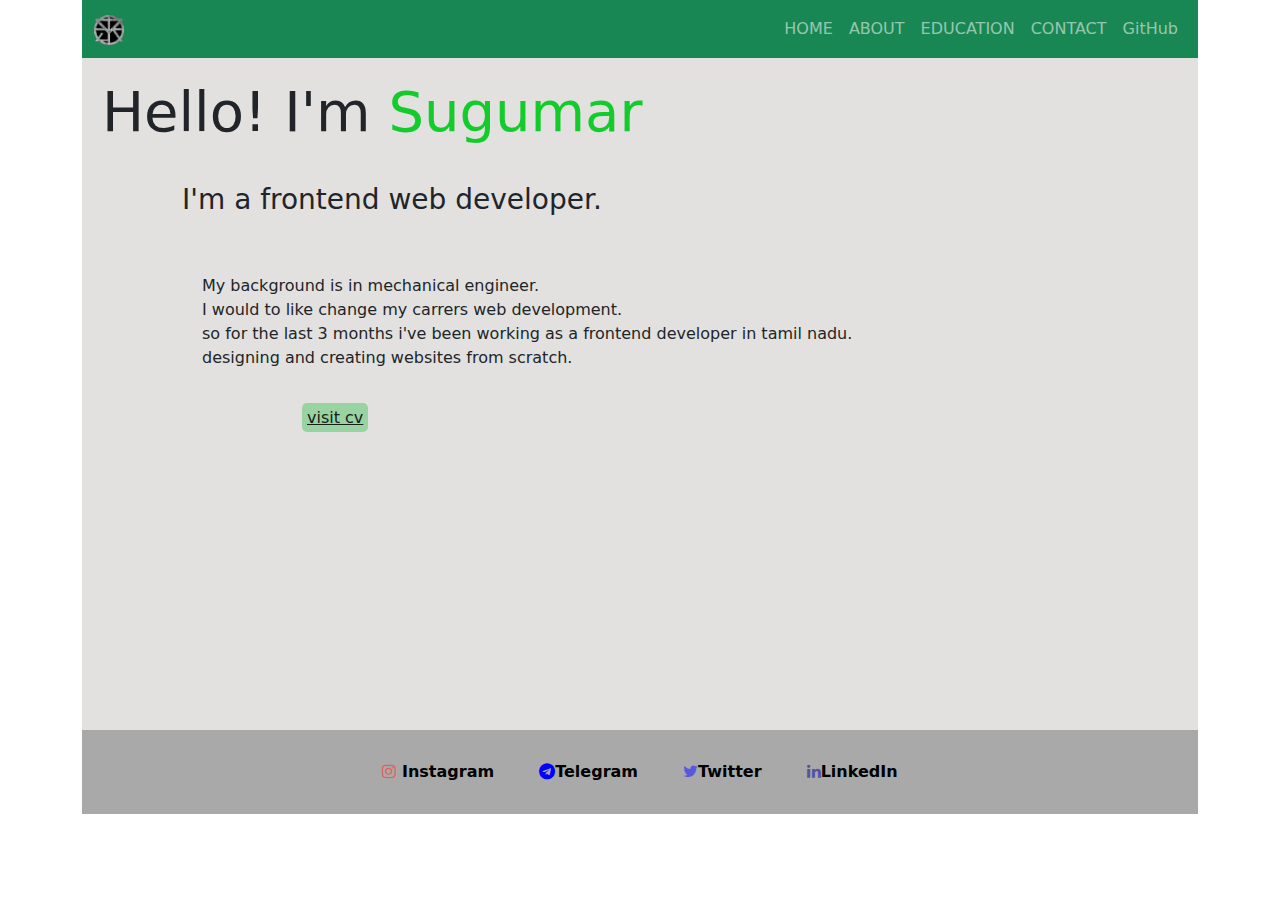
<file: index.html>
<!DOCTYPE html>
<html>
    <head>
        <title>HOME.html</title>
        <link href="./css/bootstrap.min.css"
         rel="stylesheet" type="text/css">
         
         <link rel="stylesheet" href="https://cdnjs.cloudflare.com/ajax/libs/font-awesome/4.7.0/css/font-awesome.min.css">

         <link href="./style.css" rel="stylesheet" type="text/css">
         
    </head>
    <body>
        <!... start header...>
        <header class="container">
            <nav class="navbar navbar-expand-lg  navbar-dark bg-success ">
                <div class="container-fluid">
                <a href="/" class="navbar-brand"><img src=".\img\srlogo.png" alt="logo" width="30px" height="30px" ></a>
                <button class="navbar-toggler" type="button" data-bs-toggle="collapse" data-bs-target="#navbarToggleExternalContent" aria-controls="navbarToggleExternalContent" aria-expanded="false" aria-label="Toggle navigation">
                    <span class="navbar-toggler-icon"></span>MENU
                  </button>
    
              
    
                <div class="collapse navbar-collapse" id="navbarToggleExternalContent">
                    
    
                    <ul class="navbar-nav  ms-auto">
                        <li class="nav-item ">
                            <a href="./index.html" class="nav-link">HOME</a>
                        </li>
                        <li class="nav-item">
                            <a href="/ABOUT.html"  class="nav-link">ABOUT</a>
                        </li>
                        <li class="nav-item">
                            <a href="./EDUCATION.html"  class="nav-link">EDUCATION</a>
                            
                        </li>
                        <li class="nav-item">
                            <a href="/CONTACT.html"  class="nav-link">CONTACT</a>

                        </li>
                        <li class="nav-item">
                            <a href="https://github.com/sugumar0509/sugumar0509" class="nav-link">GitHub</a>
                        </li>
    
                    </ul>
    
                    
                </div>
                </div>
            </nav>
        </header>
<!...end header..>


<!...start content....>
    <div class="container " >
        
    <div class="jumbotron ">
        <h1 class="display-4" >Hello! I'm <span>Sugumar</span></h1>
        
        <h3 class="bond">I'm  a frontend web developer.
        </h3>

        <p class="para">My background is in mechanical engineer. <br>
            I would to like change my carrers web development.<br>
             so for the last 3 months i've been working as a frontend developer in tamil nadu.<br>
             designing and creating websites from scratch.
        </p>

           <a href="#" class="cv"> visit cv</a>
        
        
        </div>
        
    
    </div>









<!...end content>





<div class="container">
    <footer class="social">
        <ui>
          <li ><a href="https://www.instagram.com/sugumar0509/" ><i class="fa fa-instagram" style="color: rgb(230, 93, 93);"></i> Instagram</a></li>
           <li ><a href="https://t.me/Sugumar0509" ><i class="fa fa-telegram"style="color:blue";></i>Telegram</a></li>
      
           <li ><a href="https://twitter.com/SUGUMAR0509?t=NGXIzxbAC7_jm7YfWEhaUQ&s=03" ><i class="fa fa-twitter" style="color: rgb(88, 88, 223);" ></i>Twitter</a></li>
           <li><a href="https://www.linkedin.com/in/sugumar-r-840026230 "><i class="fa fa-linkedin" style="color: rgb(84, 84, 163);"></i>LinkedIn</a></li>
        </ui>

    </footer>
</div>
        

        <script src="./js/jquery.min.js"></script>
        <script src="./js/bootstrap.min.js"></script>
    </body>
</html>
</file>
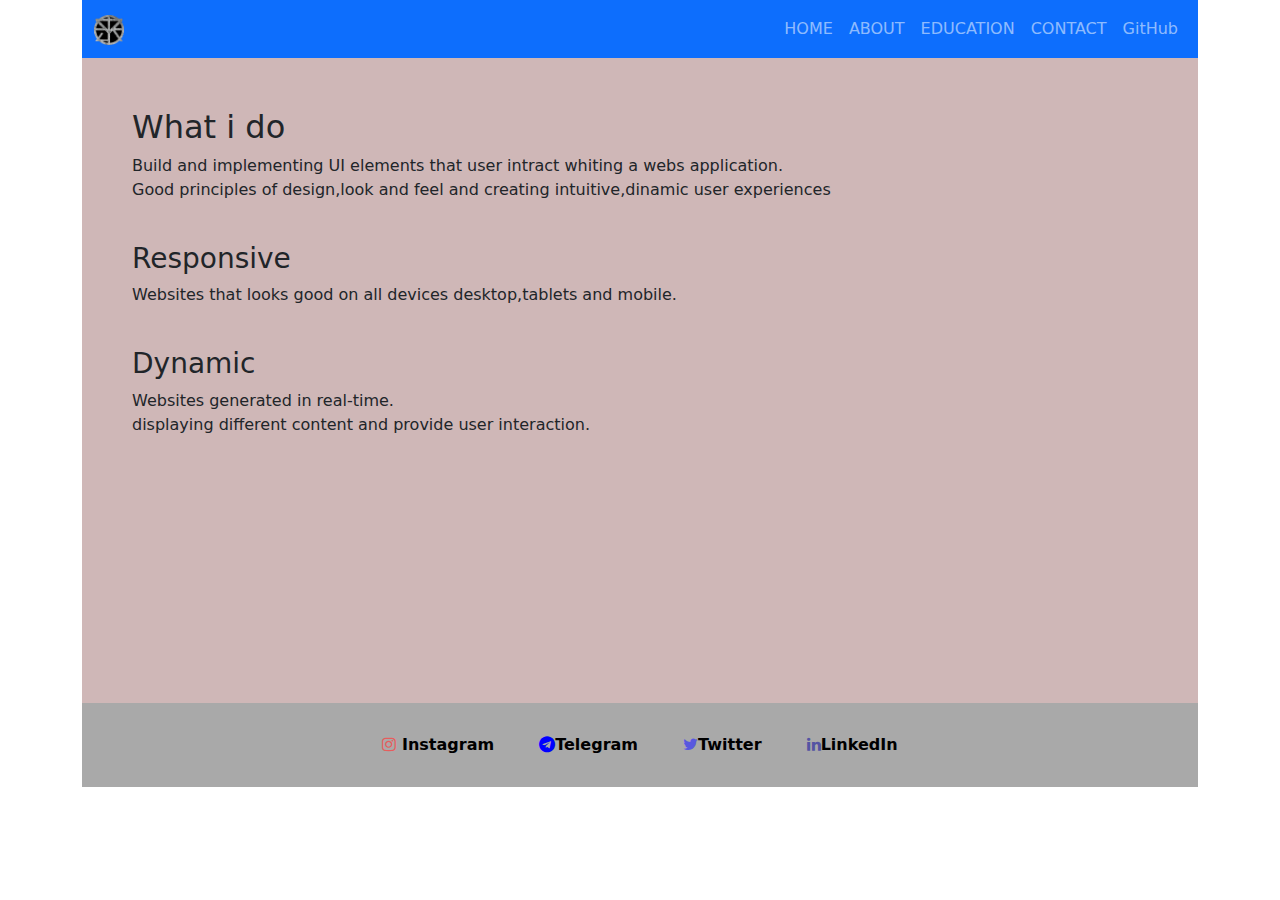
<file: ABOUT.html>
<!DOCTYPE html>
<html>
    <head>
        <title>ABOUT US</title>
        <link href="./css/bootstrap.min.css"
         rel="stylesheet" type="text/css">
         
         <link rel="stylesheet" href="https://cdnjs.cloudflare.com/ajax/libs/font-awesome/4.7.0/css/font-awesome.min.css">

         <link href="./style.css" rel="stylesheet" type="text/css">
    </head>
    <body>
        <!... start header...>
        <header class="container">
            <nav class="navbar navbar-expand-lg  navbar-dark bg-primary ">
                <div class="container-fluid">
                <a href="/" class="navbar-brand"><img src=".\img\srlogo.png" alt="logo" width="30px" height="30px" ></a>
                <button class="navbar-toggler" type="button" data-bs-toggle="collapse" data-bs-target="#navbarToggleExternalContent" aria-controls="navbarToggleExternalContent" aria-expanded="false" aria-label="Toggle navigation">
                    <span class="navbar-toggler-icon"></span>MENU
                  </button>
    
              
    
                <div class="collapse navbar-collapse" id="navbarToggleExternalContent">
                    
    
                    <ul class="navbar-nav  ms-auto">
                        <li class="nav-item ">
                            <a href="./index.html" class="nav-link">HOME</a>
                        </li>
                        <li class="nav-item">
                            <a href="/ABOUT.html"  class="nav-link">ABOUT</a>
                        </li>
                        <li class="nav-item">
                            <a href="./EDUCATION.html"  class="nav-link">EDUCATION</a>
                            
                        </li>
                        <li class="nav-item">
                            <a href="/CONTACT.html"  class="nav-link">CONTACT</a>

                        </li>
                        <li class="nav-item">
                            <a href="https://github.com/sugumar0509/sugumar0509" class="nav-link">GitHub</a>
                        </li>
                    </ul>
                </div>
                </div>
            </nav>
        </header>
<!...end header..>
<div class="container">
    
     <div class="about-para ">
    <div class="about-para-1">
        <h2>What i do</h2>
        <p>Build and implementing UI elements that 
        user intract whiting a webs application.<br>
        Good principles of design,look and feel and 
     creating intuitive,dinamic user experiences</p>
    </div>
    <div><br></div>
     <div class="about-para-2">
        <h3> Responsive</h3>
        <p>Websites that looks good on all
        devices desktop,tablets and mobile.</p>
     </div>
     <div><br></div>
     <div class="about-para-3">
         <h3>Dynamic</h3>
         <p>Websites generated in real-time.<br>
        displaying different content and provide user interaction.</p>

     </div>

      
     </div>
     

     
      







</div>




<div class="container">
    <footer class="social">
        <ui>
          <li ><a href="https://www.instagram.com/sugumar0509/" ><i class="fa fa-instagram" style="color: rgb(230, 93, 93);"></i> Instagram</a></li>
           <li ><a href="https://t.me/Sugumar0509" ><i class="fa fa-telegram"style="color:blue";></i>Telegram</a></li>
      
           <li ><a href="https://twitter.com/SUGUMAR0509?t=NGXIzxbAC7_jm7YfWEhaUQ&s=03" ><i class="fa fa-twitter" style="color: rgb(88, 88, 223);" ></i>Twitter</a></li>
           <li><a href="https://www.linkedin.com/in/sugumar-r-840026230 " ><i class="fa fa-linkedin" style="color: rgb(84, 84, 163);"></i>LinkedIn</a></li>
        </ui>

    </footer>
</div>
    
<script src="./js/jquery.min.js"></script>
<script src="./js/bootstrap.min.js"></script>
    </body>
</html>
</file>
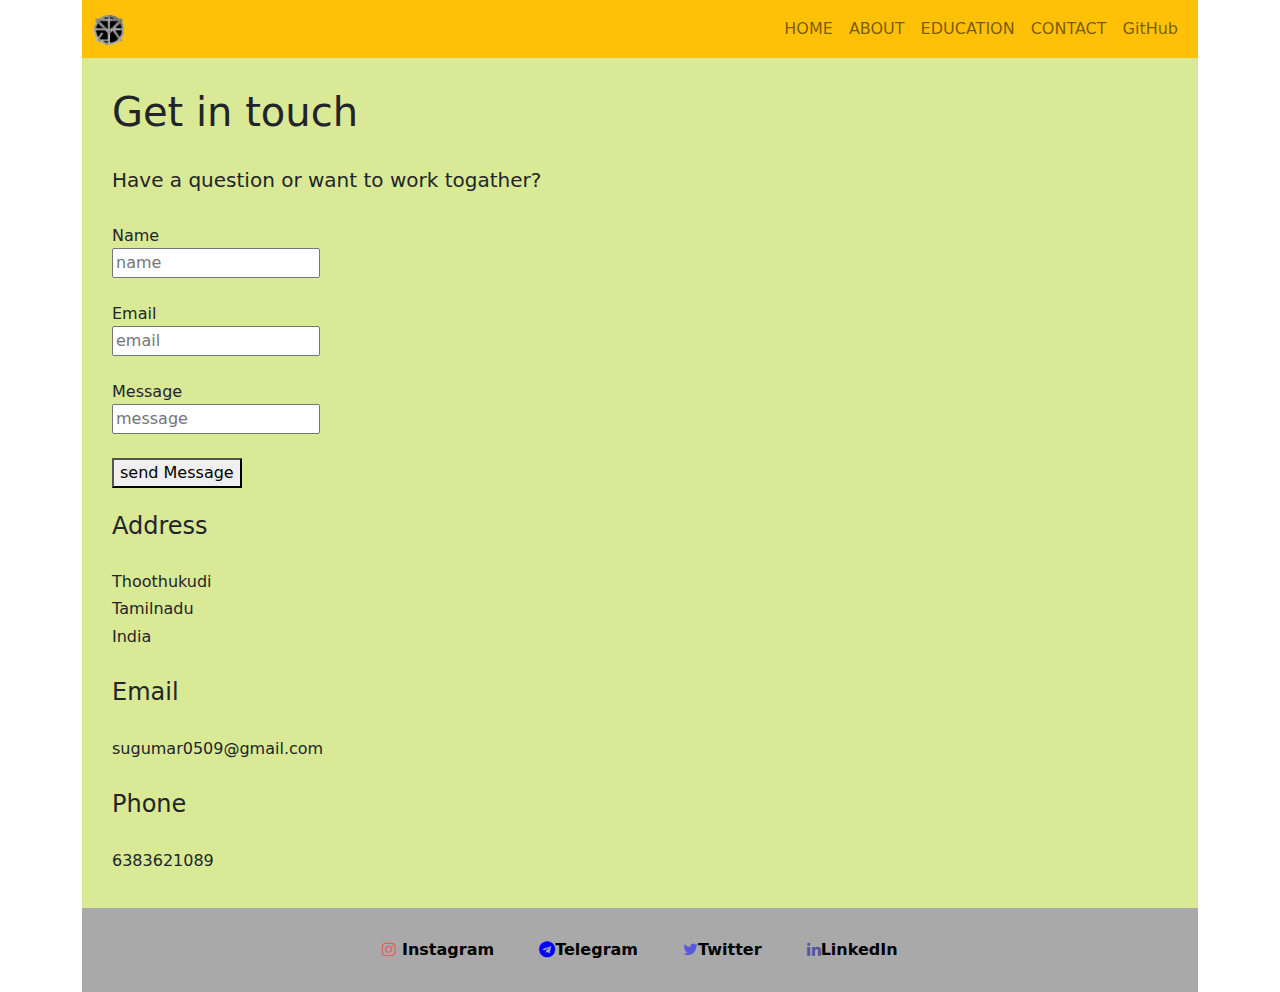
<file: CONTACT.html>
<!DOCTYPE html>
<html>
    <head>
        <title>CONTACT US</title>
        <link href="./css/bootstrap.min.css"
         rel="stylesheet" type="text/css">
         <link rel="stylesheet" href="https://cdnjs.cloudflare.com/ajax/libs/font-awesome/4.7.0/css/font-awesome.min.css">

         
          <link href="./style.css" rel="stylesheet" type="text/css">
    </head>
    <body>
        <!... start header...>
        <header class="container">
            <nav class="navbar navbar-expand-lg  navbar-light bg-warning ">
                <div class="container-fluid">
                <a href="/" class="navbar-brand"><img src=".\img\srlogo.png" alt="logo" width="30px" height="30px" ></a>
                <button class="navbar-toggler" type="button" data-bs-toggle="collapse" data-bs-target="#navbarToggleExternalContent" aria-controls="navbarToggleExternalContent" aria-expanded="false" aria-label="Toggle navigation">
                    <span class="navbar-toggler-icon"></span>MENU
                  </button>
    
              
    
                <div class="collapse navbar-collapse" id="navbarToggleExternalContent">
                    
    
                    <ul class="navbar-nav  ms-auto">
                        <li class="nav-item ">
                            <a href="./index.html" class="nav-link">HOME</a>
                        </li>
                        <li class="nav-item">
                            <a href="/ABOUT.html"  class="nav-link">ABOUT</a>
                        </li>
                        <li class="nav-item">
                            <a href="./EDUCATION.html"  class="nav-link">EDUCATION</a>
                            
                        </li>
                        <li class="nav-item">
                            <a href="/CONTACT.html"  class="nav-link">CONTACT</a>

                        </li>
                        <li class="nav-item">
                            <a href="https://github.com/sugumar0509/sugumar0509" class="nav-link">GitHub</a>
                        </li>
    
                    </ul>
                </div>
                </div>
            </nav>
        </header>
<!...end header..>

<div class="container">
    
    
   <div class="contact-us  ">
       <h1> Get in touch</h1>
       <br>
       <h5>Have a question or want to work togather?</h5>
       <br>
       <form>
           <label>Name</label>
           <div></div>
           <input type="name" name="name"   placeholder="name">
           <div><br></div>
           <label>Email</label>
           <div></div>
           <input type="@mail" name="email" placeholder="email">
           <div><br></div>
           <label>Message</label>
           <div></div>
           <input type="message" name="message" placeholder="message">
           <div><br></div>
           <button>send Message</a></button>
       </form>
   
   <div><br></div>



   <h4>Address</h4>
   <br>
   <h6>Thoothukudi</h6>
   <h6>Tamilnadu</h6>
   <h6>India</h6>
   <br>
   <h4>Email</h4>
   <br>
   <h6 >  sugumar0509@gmail.com</h6>
   <br>
   <h4>Phone</h4>
   <br>
    <h6> 6383621089</h6>
   </div>
   </div>






   <div class="container">
    <footer class="social">
        <ui>
          <li ><a href="https://www.instagram.com/sugumar0509/" ><i class="fa fa-instagram" style="color: rgb(230, 93, 93);"></i> Instagram</a></li>
           <li ><a href="https://t.me/Sugumar0509" ><i class="fa fa-telegram"style="color:blue";></i>Telegram</a></li>
      
           <li ><a href="https://twitter.com/SUGUMAR0509?t=NGXIzxbAC7_jm7YfWEhaUQ&s=03" ><i class="fa fa-twitter" style="color: rgb(88, 88, 223);" ></i>Twitter</a></li>
           <li><a href="https://www.linkedin.com/in/sugumar-r-840026230" ><i class="fa fa-linkedin" style="color: rgb(84, 84, 163);"></i>LinkedIn</a></li>
        </ui>

    </footer>
</div>



        <script src="./js/jquery.min.js"></script>
        <script src="./js/bootstrap.min.js"></script>
    </body>
    
</html>
</file>
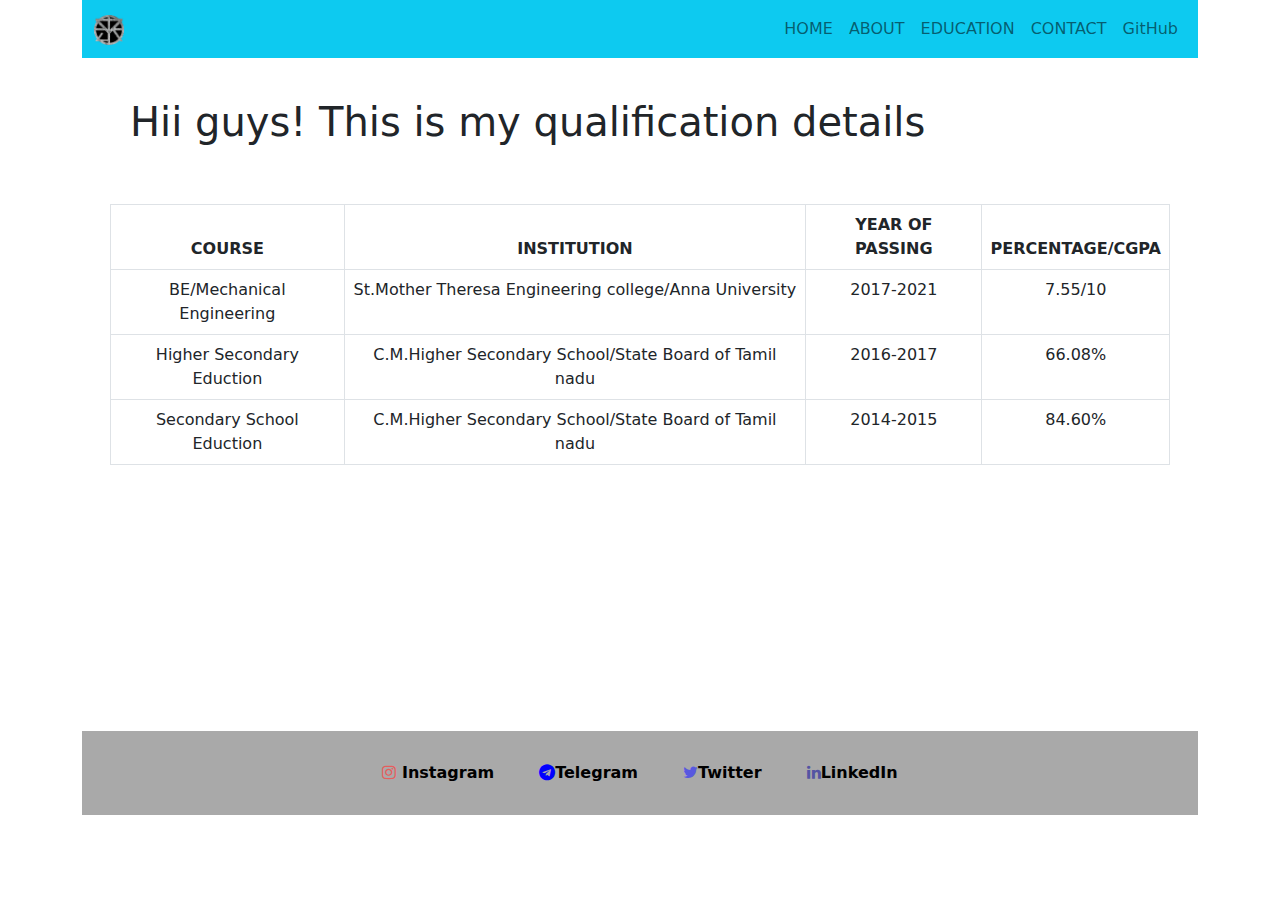
<file: EDUCATION.html>
<!DOCTYPE html>
<html>
    <head>
        <title> EDUCATION </title>
        <link href="./css/bootstrap.min.css"
         rel="stylesheet" type="text/css">
         
         <link rel="stylesheet" href="https://cdnjs.cloudflare.com/ajax/libs/font-awesome/4.7.0/css/font-awesome.min.css">

         <link href="./style.css" rel="stylesheet" type="text/css">
         
    </head>

    <body>
        <!... start header...>
        <header class="container">
            <nav class="navbar navbar-expand-lg  navbar-light bg-info ">
                <div class="container-fluid">
                <a href="/" class="navbar-brand"><img src=".\img\srlogo.png" alt="logo" width="30px" height="30px" ></a>
                <button class="navbar-toggler" type="button" data-bs-toggle="collapse" data-bs-target="#navbarToggleExternalContent" aria-controls="navbarToggleExternalContent" aria-expanded="false" aria-label="Toggle navigation">
                    <span class="navbar-toggler-icon"></span>MENU
                  </button>
    
              
    
                <div class="collapse navbar-collapse" id="navbarToggleExternalContent">
                    
                    <ul class="navbar-nav  ms-auto">
                        <li class="nav-item ">
                            <a href="./index.html" class="nav-link">HOME</a>
                        </li>
                        <li class="nav-item">
                            <a href="/ABOUT.html"  class="nav-link">ABOUT</a>
                        </li>
                        <li class="nav-item">
                            <a href="./EDUCATION.html"  class="nav-link">EDUCATION</a>
                            
                        </li>
                        <li class="nav-item">
                            <a href="/CONTACT.html"  class="nav-link">CONTACT</a>

                        </li>
                        <li class="nav-item">
                            <a href="https://github.com/sugumar0509/sugumar0509" class="nav-link">GitHub</a>
                        </li>
                    </ul>
                </div>
                </div>
            </nav>
        </header>
<!...end header..>



<div class="container   main-qualification ">


    <div class="qualification">
        <h1>Hii guys! This is my qualification details</h1>
    </div>

       <div class="table-responsive">
       <table class="table table-bordered table-hover text-center">
           <thead class="thead-light">
               <tr>
                <th>COURSE</th><th>INSTITUTION</th><th>YEAR OF PASSING</th><th>PERCENTAGE/CGPA</th>
               </tr>

           </thead>
           <tbody>
               <tr>
                   <td>BE/Mechanical Engineering</td>
                   <td>St.Mother Theresa Engineering college/Anna University</td>
                   <td>2017-2021</td>
                   <td>7.55/10</td>
               </tr>
               <tr>
                   <td>Higher Secondary Eduction</td>
                   <td>C.M.Higher Secondary School/State Board of Tamil nadu</td>
                   <td>2016-2017</td>
                   <td>66.08%</td>
                   
               </tr>
               <tr>
                <td>Secondary School Eduction</td>
                <td>C.M.Higher Secondary School/State Board of Tamil nadu</td>
                <td>2014-2015</td>
                <td>84.60%</td>
                
            </tr>


           </tbody>
           
        
       </table>
       </div>
       
           </div>                   





           <div class="container">
            <footer class="social">
                <ui>
                  <li ><a href="https://www.instagram.com/sugumar0509/" ><i class="fa fa-instagram" style="color: rgb(230, 93, 93);"></i> Instagram</a></li>
                   <li ><a href="https://t.me/Sugumar0509" ><i class="fa fa-telegram"style="color:blue";></i>Telegram</a></li>
              
                   <li ><a href="https://twitter.com/SUGUMAR0509?t=NGXIzxbAC7_jm7YfWEhaUQ&s=03" ><i class="fa fa-twitter" style="color: rgb(88, 88, 223);" ></i>Twitter</a></li>
                   <li><a href="https://www.linkedin.com/in/sugumar-r-840026230 " ><i class="fa fa-linkedin" style="color: rgb(84, 84, 163);"></i>LinkedIn</a></li>
                </ui>
        
            </footer>
        </div>

<script src="./js/jquery.min.js"></script>
<script src="./js/bootstrap.min.js"></script>       
        
    </body>
</html>
</file>
<file: style.css>
.{
    margin: 0;
    padding: 0;
    font-family: sans-serif;
}

body{
    height:100vh;
    width: 100%;
    
}
.jumbotron{
    padding: 20px;
    padding-bottom: 300px;
    background-color: rgb(226, 225, 223);
}
span{
    color: rgb(19, 204, 43);
}
.cv{
    color: rgb(20, 32, 24);
    background-color: rgb(154, 211, 162);
    
    box-sizing: border-box;
    border-radius: 5px;
    margin: 25px;
    border-width: 20px;
    padding-left: 60px;
    padding: 5px;
    margin-left: 200px;
}
.bond{
    margin-left: 50px;
    padding: 30px;
}
.para{
    margin-left: 80px;
    padding:20px ;
}
.social{
    display: flex;
    margin:auto ;
    align-items: center;
    padding: 20px 0;
    justify-content: center;
    background-color: darkgrey;

}
footer ui li{
    display: inline-block;
    list-style: none;
    margin: 10px 20px;
}
footer ui li a{
    text-decoration: none;
    color: black;
    font-weight: bold;
}
footer ui li a:hover{
    color:rgb(14, 235, 161)
}

.qualification{
    padding:20px;
    padding-bottom: 50px;
    padding-top: 40px;
}

    
.main-qualification{
    padding-bottom: 250px;
    padding-left: 40px;
    padding-right: 40px;
    
}
.about-para{
    padding-bottom: 250px;
    padding-top: 50px;
    background-color: rgb(207, 183, 183);
    padding-left: 50px;
}
.contact-us{
    padding: 30px;
    background-color:rgb(217, 233, 149) ;
}
</file>
